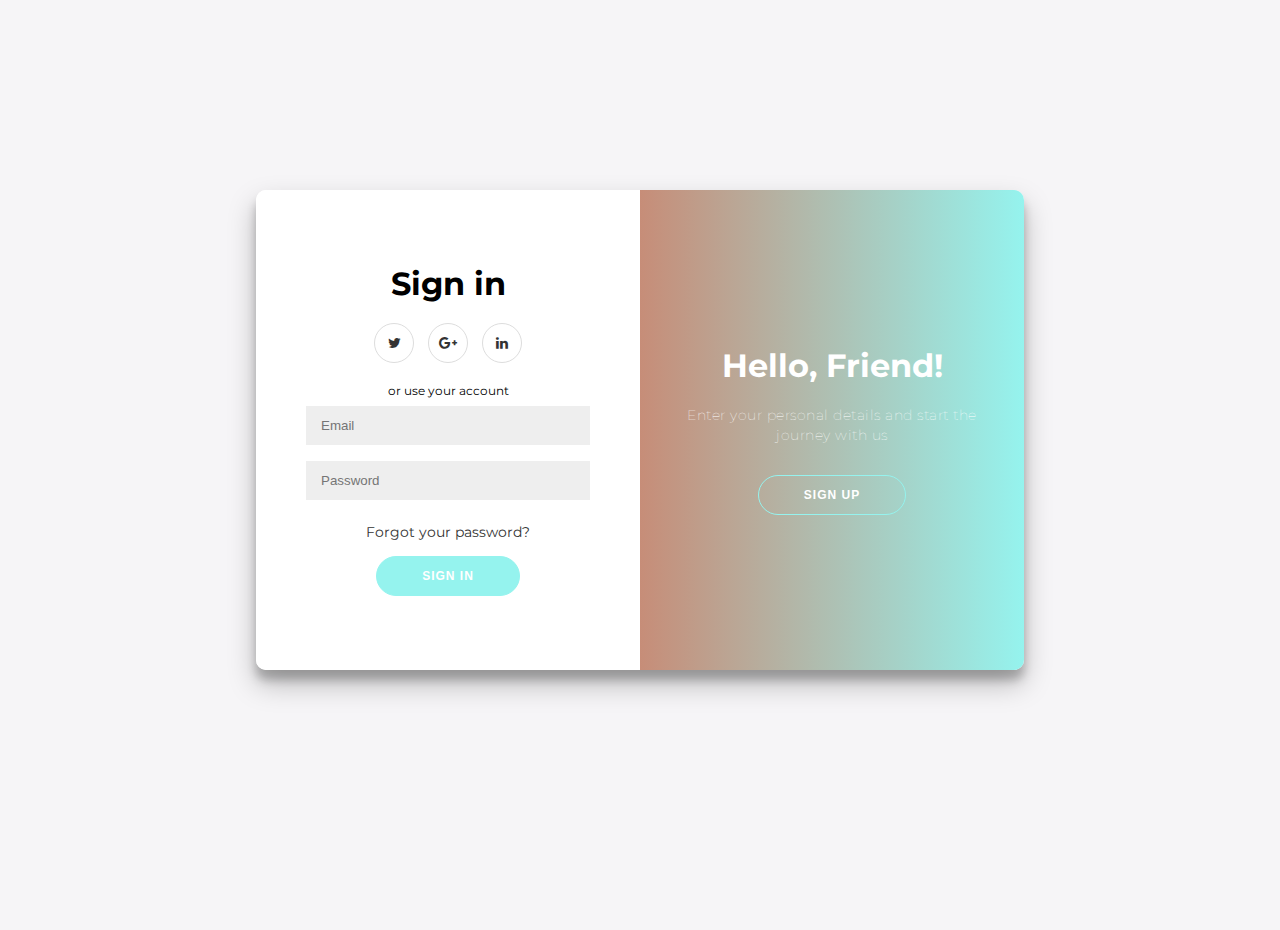
<file: doubleSlider_form.html>
<!DOCTYPE html>
<html lang="en">

<head>
    <meta charset="UTF-8">
    <meta name="viewport" content="width=device-width, initial-scale=1.0">
    <meta http-equiv="X-UA-Compatible" content="ie=edge">
    <link href="https://stackpath.bootstrapcdn.com/font-awesome/4.7.0/css/font-awesome.min.css" rel="stylesheet"
        integrity="sha384-wvfXpqpZZVQGK6TAh5PVlGOfQNHSoD2xbE+QkPxCAFlNEevoEH3Sl0sibVcOQVnN" crossorigin="anonymous">
    <link rel="stylesheet" href="doubleslider_style.css">
    <title>Slider Sign In/Sign Up Form</title>
</head>

<body>
    <div class="container" id="container">
        <div class="form-container sign-up-container">
            <form action="#">
                <h1>Create Account</h1>
                <div class="social-container">
                    <a href="https://twitter.com/rosecruises" class="social"><i class="fa fa-twitter"></i></a==>
                    <a href="#" class="social"><i class="fa fa-google-plus"></i></a>
                    <a href="#" class="social"><i class="fa fa-linkedin"></i></a>
                </div>
                <span>or use your email for registration</span>
                <input type="text" placeholder="Name" />
                <input type="email" placeholder="Email" />
                <input type="password" placeholder="Password" />
                <button>Sign Up</button>
            </form>
        </div>
        <div class="form-container sign-in-container">
            <form action="#">
                <h1>Sign in</h1>
                <div class="social-container">
                    <a href="https://twitter.com/rosecruises" class="social"><i class="fa fa-twitter"></i></a>
                    <a href="#" class="social"><i class="fa fa-google-plus"></i></a>
                    <a href="#" class="social"><i class="fa fa-linkedin"></i></a>
                </div>
                <span>or use your account</span>
                <input type="email" placeholder="Email" />
                <input type="password" placeholder="Password" />
                <a href="#">Forgot your password?</a>
                <button>Sign In</button>
            </form>
        </div>
        <div class="overlay-container">
            <div class="overlay">
                <div class="overlay-panel overlay-left">
                    <h1>Welcome Back To IslandRose Cruises!</h1>
                    <p>To keep connected with us please login with your personal info</p>
                    <button class="ghost" id="signIn">Sign In</button>
                </div>
                <div class="overlay-panel overlay-right">
                    <h1>Hello, Friend!</h1>
                    <p>Enter your personal details and start the journey with us</p>
                    <button class="ghost" id="signUp">Sign Up</button>
                </div>
            </div>
        </div>
    </div>

    <script src="main.js"></script>
</body>

</html>
</file>
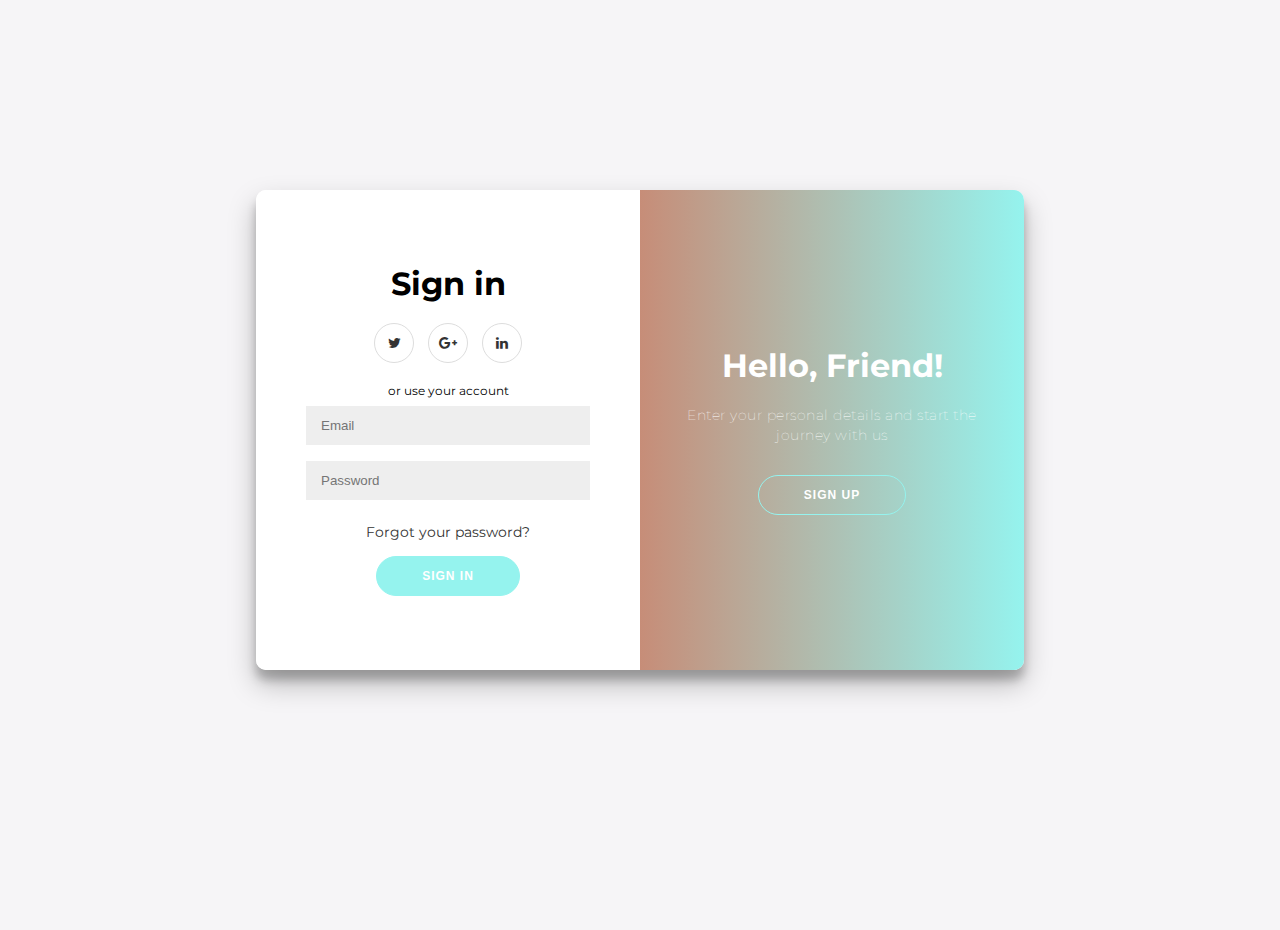
<file: doubleslider_form.html>
<!DOCTYPE html>
<html lang="en">

<head>
    <meta charset="UTF-8">
    <meta name="viewport" content="width=device-width, initial-scale=1.0">
    <meta http-equiv="X-UA-Compatible" content="ie=edge">
    <link href="https://stackpath.bootstrapcdn.com/font-awesome/4.7.0/css/font-awesome.min.css" rel="stylesheet"
        integrity="sha384-wvfXpqpZZVQGK6TAh5PVlGOfQNHSoD2xbE+QkPxCAFlNEevoEH3Sl0sibVcOQVnN" crossorigin="anonymous">
    <link rel="stylesheet" href="doubleslider_style.css">
    <title>Slider Sign In/Sign Up Form</title>
</head>

<body>
    <div class="container" id="container">
        <div class="form-container sign-up-container">
            <form action="#">
                <h1>Create Account</h1>
                <div class="social-container">
                    <a href="https://twitter.com/rosecruises" class="social"><i class="fa fa-twitter"></i></a==>
                    <a href="#" class="social"><i class="fa fa-google-plus"></i></a>
                    <a href="#" class="social"><i class="fa fa-linkedin"></i></a>
                </div>
                <span>or use your email for registration</span>
                <input type="text" placeholder="Name" />
                <input type="email" placeholder="Email" />
                <input type="password" placeholder="Password" />
                <button>Sign Up</button>
            </form>
        </div>
        <div class="form-container sign-in-container">
            <form action="#">
                <h1>Sign in</h1>
                <div class="social-container">
                    <a href="https://twitter.com/rosecruises" class="social"><i class="fa fa-twitter"></i></a>
                    <a href="#" class="social"><i class="fa fa-google-plus"></i></a>
                    <a href="#" class="social"><i class="fa fa-linkedin"></i></a>
                </div>
                <span>or use your account</span>
                <input type="email" placeholder="Email" />
                <input type="password" placeholder="Password" />
                <a href="#">Forgot your password?</a>
                <button>Sign In</button>
            </form>
        </div>
        <div class="overlay-container">
            <div class="overlay">
                <div class="overlay-panel overlay-left">
                    <h1>Welcome Back To IslandRose Cruises!</h1>
                    <p>To keep connected with us please login with your personal info</p>
                    <button class="ghost" id="signIn">Sign In</button>
                </div>
                <div class="overlay-panel overlay-right">
                    <h1>Hello, Friend!</h1>
                    <p>Enter your personal details and start the journey with us</p>
                    <button class="ghost" id="signUp">Sign Up</button>
                </div>
            </div>
        </div>
    </div>

    <script src="main.js"></script>
</body>

</html>
</file>
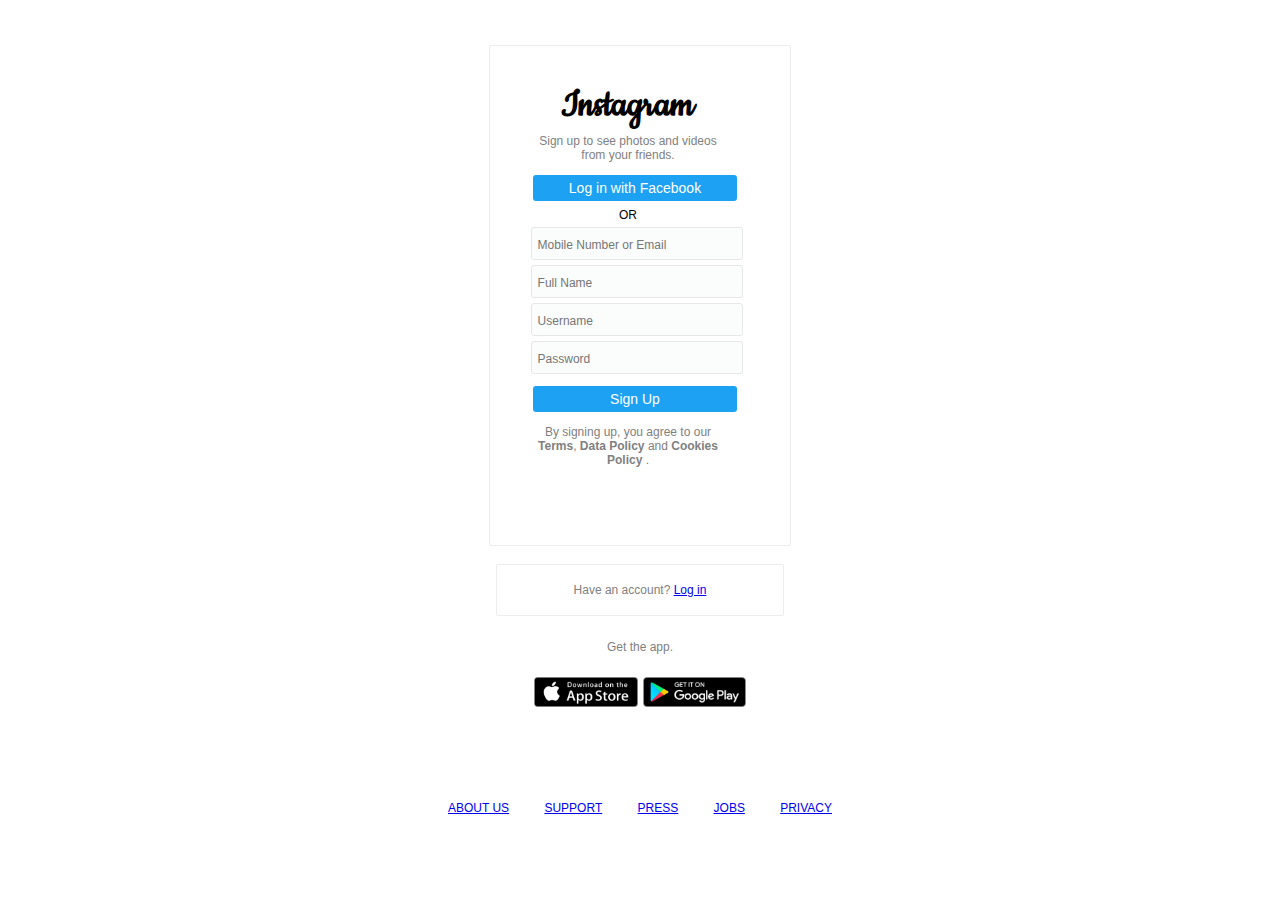
<file: insta_form.html>
<!DOCTYPE html>
<html>

<head>
    <title>Instagram Form!</title>
    <link rel="stylesheet" href="insta_style.css">
    <link href="https://fonts.googleapis.com/css?family=Cookie&display=swap" rel="stylesheet">
</head>

<body>
    <div class="container">
        <div class="card">
            <h1>Instagram</h1>
            <form>
                <div>
                    <p>Sign up to see photos and videos from your friends.</p>
                </div>
                <div class="button-row">
                    <button>Log in with Facebook</button>
                </div>
                <div>
                    <span>OR</span>
                </div>
                <div>
                    <input aria-label="mobile number or email" placeholder="Mobile Number or Email">
                    <input aria-label="full name" placeholder="Full Name" type="text">
                    <input aria-label="username" placeholder="Username" type="text">
                    <input aria-label="password" placeholder="Password" type="password">
                </div>
                <div class="button-row">
                    <button>Sign Up</button>
                </div>
                <div>
                    <p class="discloser">By signing up, you agree to our
                        <span>Terms</span>, <span>Data Policy</span> and
                        <span>Cookies Policy</span> .
                    </p>
                </div>
            </form>
        </div>
    </div>
    <div class="log-in">
        <footer>
            <p>Have an account? <a href="log in">Log in</a></P>
        </footer>
    </div>    
        <div class="app">
            <p>Get the app.</p>
        </div>

        <div class="button-rows">
            <button><img src="assets/ios_store.png" alt="iOS App Store"></button>
            <button><img src="assets/google_play.png" alt="Google Play"></button>
        </div>
        <div class="links">
            <a href="about us">ABOUT US</a>
            <a href="support">SUPPORT</a>
            <a href="press">PRESS</a>
            <a href="jobs">JOBS</a>
            <a href="privacy">PRIVACY</a>
        </div>
    </div>
</body>

</html>
</file>
<file: doubleslider_style.css>
@import url('https://fonts.googleapis.com/css?family=Montserrat:400,800');

* {
	box-sizing: border-box;
}

body {
	background: #f6f5f7;
	display: flex;
	justify-content: center;
	align-items: center;
	flex-direction: column;
	font-family: 'Montserrat', sans-serif;
	height: 100vh;
	margin: -20px 0 50px;
}

h1 {
	font-weight: bold;
	margin: 0;
}

h2 {
	text-align: center;
}

p {
	font-size: 14px;
	font-weight: 100;
	line-height: 20px;
	letter-spacing: 0.5px;
	margin: 20px 0 30px;
}

span {
	font-size: 12px;
}

a {
	color: #333;
	font-size: 14px;
	text-decoration: none;
	margin: 15px 0;
}

button {
	border-radius: 20px;
	border: 1px solid #95f3ee;
	background-color: #95f3ee;
	color: #FFFFFF;
	font-size: 12px;
	font-weight: bold;
	padding: 12px 45px;
	letter-spacing: 1px;
	text-transform: uppercase;
	transition: transform 80ms ease-in;
}

button:active {
	transform: scale(0.95);
}

button:focus {
	outline: none;
}

button.ghost {
	background-color: transparent;
	border-color: #95f3ee;
}

.form-container form {
	background-color: #FFFFFF;
	display: flex;
	align-items: center;
	justify-content: center;
	flex-direction: column;
	padding: 0 50px;
	height: 100%;
	text-align: center;
}

input {
	background-color: #eee;
	border: none;
	padding: 12px 15px;
	margin: 8px 0;
	width: 100%;
}

.container {
	background-color: #fff;
	border-radius: 10px;
  	box-shadow: 0 14px 28px rgba(0,0,0,0.25), 
			0 10px 10px rgba(0,0,0,0.22);
	position: relative;
	overflow: hidden;
	width: 768px;
	max-width: 100%;
	min-height: 480px;
}

.form-container {
	position: absolute;
	top: 0;
	height: 100%;
	transition: all 0.6s ease-in-out;
}

.sign-in-container {
	left: 0;
	width: 50%;
	z-index: 2;
}

/* Bring sign in over sign up */
.container.right-panel-active .sign-in-container {
	transform: translateX(100%);
}

.sign-up-container {
	left: 0;
	width: 50%;
	opacity: 0;
	z-index: 1;
}

/* Bring sign up over sign in */
.container.right-panel-active .sign-up-container {
	transform: translateX(100%);
	opacity: 1;
	z-index: 5;
	animation: show 0.6s;
}

@keyframes show {
	0%, 49.99% {
		opacity: 0;
		z-index: 1;
	}
	
	50%, 100% {
		opacity: 1;
		z-index: 5;
	}
}

.overlay-container {
	position: absolute;
	top: 0;
	left: 50%;
	width: 50%;
	height: 100%;
	overflow: hidden;
	transition: transform 0.6s ease-in-out;
	z-index: 100;
}

/* Move overlay to the left */
.container.right-panel-active .overlay-container{
	transform: translateX(-100%);
}

.overlay {
	background: #95f3ee;
	background: -webkit-linear-gradient(to right, #f82702, #95f3ee);
	background: linear-gradient(to right, #f82702, #95f3ee);
	background-repeat: no-repeat;
	background-size: cover;
	background-position: 0 0;
	color: #FFFFFF;
	position: relative;
	left: -100%;
	height: 100%;
	width: 200%;
  	transform: translateX(0);
	transition: transform 0.6s ease-in-out;
}

/* move ovelay back to the right */
.container.right-panel-active .overlay {
  	transform: translateX(50%);
}

.overlay-panel {
	position: absolute;
	display: flex;
	align-items: center;
	justify-content: center;
	flex-direction: column;
	padding: 0 40px;
	text-align: center;
	top: 0;
	height: 100%;
	width: 50%;
	transform: translateX(0);
	transition: transform 0.6s ease-in-out;
}

.overlay-left {
	transform: translateX(-20%);
}

.container.right-panel-active .overlay-left {
	transform: translateX(0);
}

.overlay-right {
	right: 0;
	transform: translateX(0);
}
/* Animation */
/* Move sign in ro the right */

.container.right-panel-active .overlay-right {
	transform: translateX(20%);
}

.social-container {
	margin: 20px 0;
}

.social-container a {
	border: 1px solid #DDDDDD;
	border-radius: 50%;
	display: inline-flex;
	justify-content: center;
	align-items: center;
	margin: 0 5px;
	height: 40px;
	width: 40px;
}
</file>
<file: insta_style.css>
* {
    padding: 0;
    margin: 0;
    font-family: Arial, Helvetica, sans-serif;
    
    
}
body {
    display: flex;
    flex-direction: column;
    align-items: center;
    background-color: white;
    text-align: center;
}
h1 {
    color: black;
    font-size: 3.5em;
    font-family: 'cookie', cursive;
}
.button-row button {
    background-color: #1da1f2;
    color: white;
    border: none;
    border-radius:3px ;
    font-size: 14px;
    padding: 5px 25px;
    margin: 0.5em;
    width: 100%;
}
p {
    color: gray;
    margin: 0.5em;
}
h5 {
    color: gray;

}
.card {
    background-color: white;
    font-size: 12px;
    border-radius: 2px;
    padding: 3em 5em 6em 3em;
    margin-top: 5vh;
    max-width: 16vw;
    border: 1px solid rgb(238, 236, 236);

}
.container {
    max-width: 100vw;
    
}

input {
    display: block;
    width: 100%;
    line-height: 18px;
    padding: 8px 0 5px 6px;
    margin: 5px;
    background-color: rgb(251, 253, 253);
    border-radius: 3px;
    font-size: 12px;
    border: 1px solid rgb(231, 231, 231);
}

.button-rows button {
    border: none;
    background: none;
    margin: 2.5vh 0 0 0;
}

.button-rows button img {
   height: 2.3em;
   width: auto;
}

.discloser span {
    font-weight: bold;
}

.log-in {
    display: flex;
    flex-direction: column;
    border: 1px solid rgb(238, 236, 236);
    border-radius: 2px;
    padding: 1em 1em;
    margin-top: 2vh;
    max-width: 20.5vw;
    width: 100%;
    font-size: 12px;
}

.app p {
    font-size: 12px;
    margin: 2em 0 0 0;
}
.links {
    display: flex;
    flex-direction: row;
    justify-content: space-between;
    width: 30vw;
    font-size: 12px;
    margin: 10vh 0;
}
</file>
